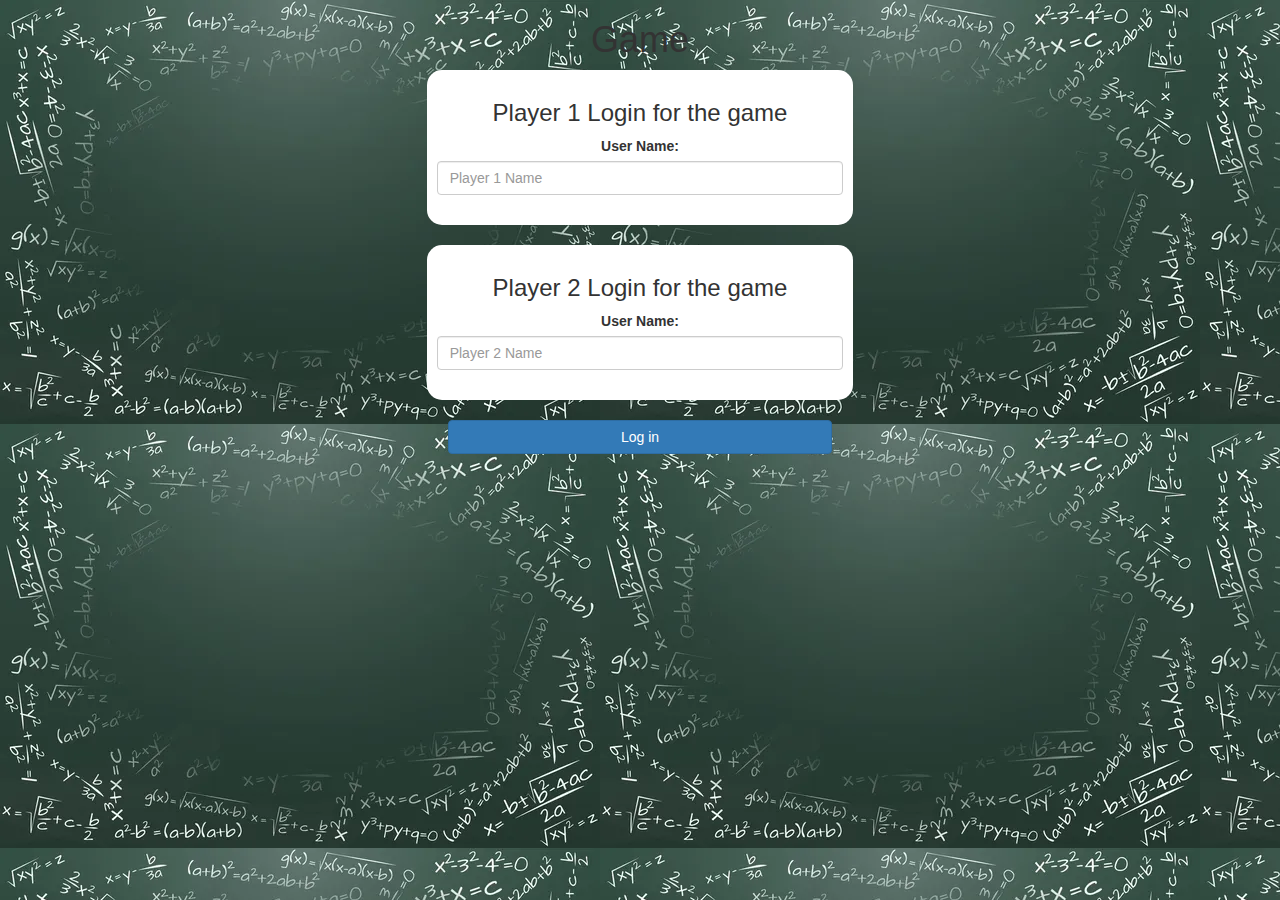
<file: index.html>
<!DOCTYPE html>
<html>
<head>
	<title>Math Quiz</title>

<meta name="viewport" content="width=device-width, initial-scale=1">
<link rel="stylesheet" href="https://maxcdn.bootstrapcdn.com/bootstrap/3.4.0/css/bootstrap.min.css">
<script src="https://ajax.googleapis.com/ajax/libs/jquery/3.4.1/jquery.min.js"></script>
<script src="https://maxcdn.bootstrapcdn.com/bootstrap/3.4.0/js/bootstrap.min.js"></script>

<link rel="stylesheet" type="text/css" href="game.css">

<script src="game_login.js"></script>
</head>
<body>
	<center>
		<h1>Game</h1>
	
		<div class="col-lg-4 col-sm-8 col-xs-11 login_div1">
			<h3 >Player 1 Login for the game</h3>
			<label >User Name:</label>
			 <input type="text" id="player1_name_input" class="form-control" placeholder="Player 1 Name">
			 <br>
		</div>
	<br>
		<div class="col-lg-4 col-sm-8 col-xs-11 login_div2">
			<h3 >Player 2 Login for the game</h3>
			  <label >User Name:</label>
			 <input type="text" id="player2_name_input" class="form-control" placeholder="Player 2 Name">
			<br>
		</div>
		<br>
			<button style="width:30%" class="btn btn-primary" onclick="addUser()">Log in</button>
	</center>
	
</body>
</html>
</file>
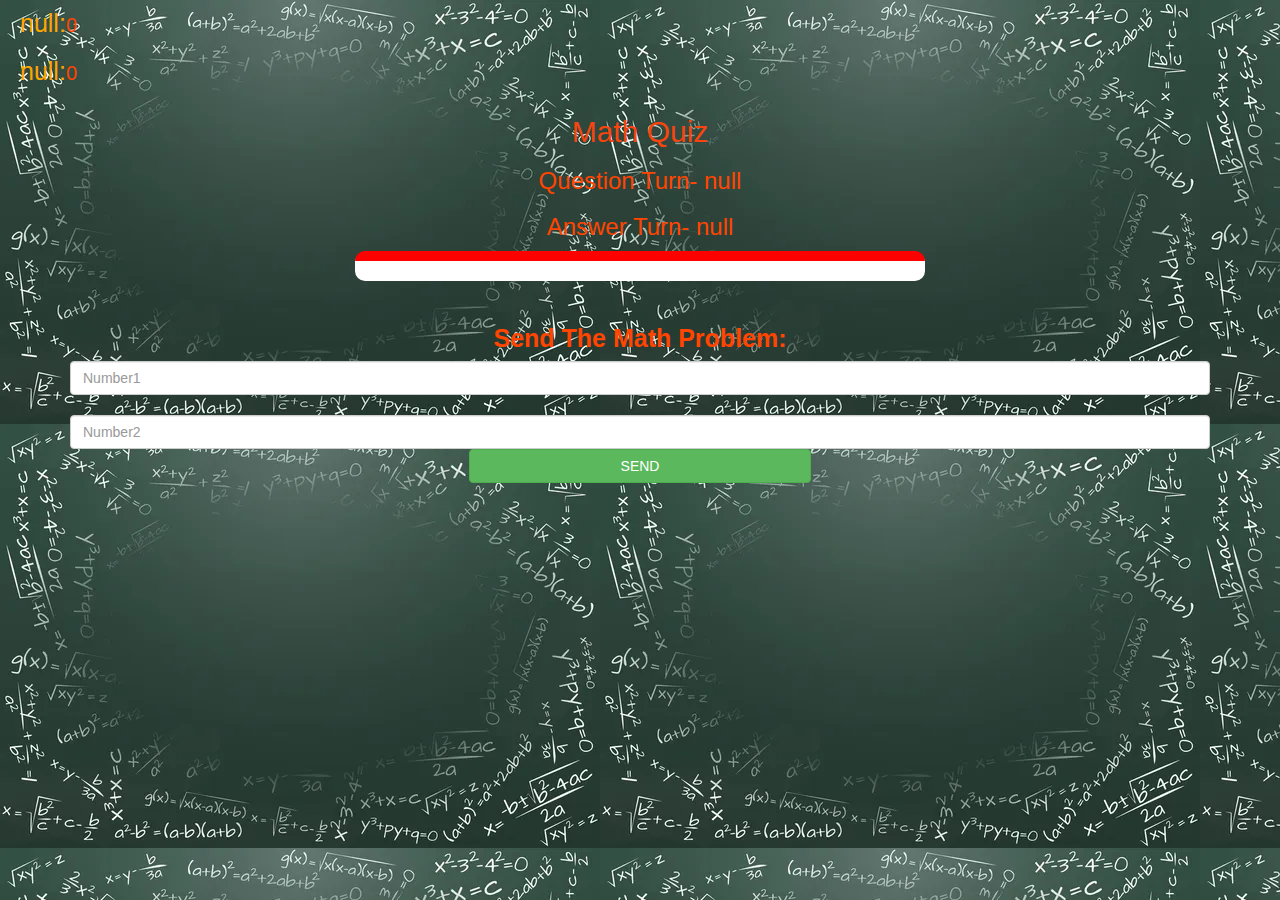
<file: gamepage.html>
<html>
    <head>
        <title>Math Quiz</title>
        <meta name="viewport" content="width=device-width, initial-scale=1">
        <link rel="stylesheet" href="https://maxcdn.bootstrapcdn.com/bootstrap/3.4.0/css/bootstrap.min.css">
        <script src="https://ajax.googleapis.com/ajax/libs/jquery/3.4.1/jquery.min.js"></script>
        <script src="https://maxcdn.bootstrapcdn.com/bootstrap/3.4.0/js/bootstrap.min.js"></script>
        
        <link rel="stylesheet" type="text/css" href="game.css">
        
       
    </head>
    <body>
        <h4 id="player1_name"> </h4><span id="player1_score"style="color:orangered;font-size:20px;"></span>
        <br>
        <h4 id="player2_name"> </h4><span id="player2_score" style="color:orangered;font-size:20px;"></span>
        <div class="container">
            <center>
                <h2 style="color:rgb(246, 69, 15);"> Math Quiz</h2>
                <h3 id="player_question" style="color:orangered;"></h3>
                <h3 id="player_answer"style="color:orangered;"></h3>
                <div id="output" class="col-lg-6"></div>
                <br>
                <br>
                <label style="color:orangered; font-size:25px;" > Send The Math Problem: </label>
                <input type="text" id="number1" class="form-control" placeholder="Number1">
                <br>
                <input type="text" id="number2" class="form-control" placeholder="Number2">
                <button onclick="send()" class="btn btn-success" style="width:30%;">SEND</button>

            </center> </div>
            <script src="game_page.js"></script>
            

    </body>
    
</html>
</file>
<file: game.css>
body{
    background-image: url("depositphotos_49290049-stock-illustration-formula-math.jpg");
}
.login_div1 , .login_div2
	{
		background: white;
		padding: 10px;
		float: none;
		border-radius: 15px;
	}


#player1_name , #player2_name
{
	display: inline-block;
	margin-left: 20px;
	color:#ffa500;
	font-size:25px;
}
#word{
	width:60%;

}
#word_display{
letter-spacing: 5px;
}
#output{
    background:white;
    border-radius:10px;
    border-top:10px solid red;
    padding:10px;
    float:none;
    text-align:left;
}
</file>
